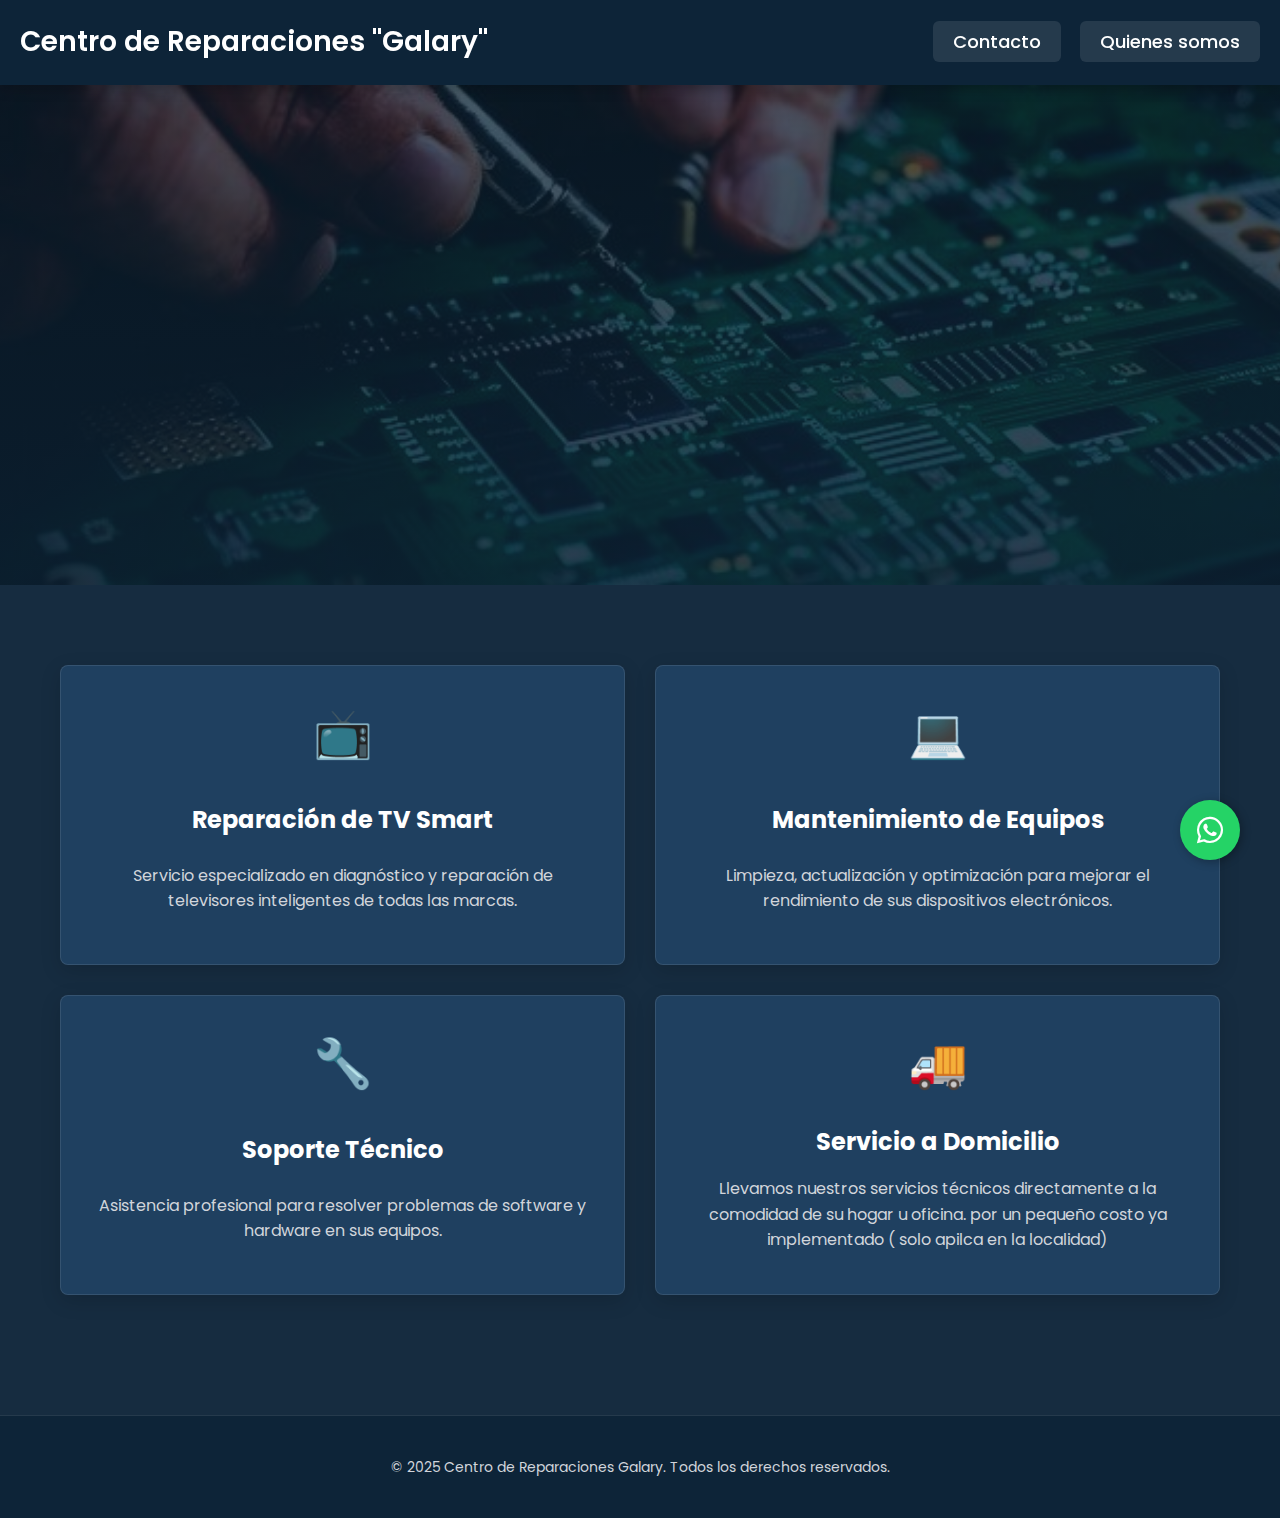
<file: CARRASCO/index.html>
<!DOCTYPE html>
<html lang="es">
<head>
    <meta charset="UTF-8">
    <meta name="viewport" content="width=device-width, initial-scale=1.0">
    <title>GALARY - Centro de Reparaciones</title>
    <link rel="preconnect" href="https://fonts.googleapis.com">
    <link rel="preconnect" href="https://fonts.gstatic.com" crossorigin>
    <link rel="stylesheet" href="galary.css">
    <link href="https://fonts.googleapis.com/css2?family=Poppins:wght@300;400;500;600;700&display=swap" rel="stylesheet">
    <link rel="stylesheet" href="https://cdnjs.cloudflare.com/ajax/libs/font-awesome/6.4.0/css/all.min.css">
</head>
<body>
    <header>
        <div class="ban">
            <h2>Centro de Reparaciones "Galary"</h2>
            <div class="nav-links">
                <a href="contacto.html">Contacto</a>
                <a href="QN.html">Quienes somos</a>
            </div>
        </div>
    </header>

    <div class="enca-img">
        <h1>Tu equipo en buenas manos</h1>
    </div>

    <div class="cont">
        <div class="con1 service-box">
            <div class="service-icon">📺</div>
            <h3>Reparación de TV Smart</h3>
            <p>Servicio especializado en diagnóstico y reparación de televisores inteligentes de todas las marcas.</p>
        </div>
        <div class="con2 service-box">
            <div class="service-icon">💻</div>
            <h3>Mantenimiento de Equipos</h3>
            <p>Limpieza, actualización y optimización para mejorar el rendimiento de sus dispositivos electrónicos.</p>
        </div>
        <div class="con3 service-box">
            <div class="service-icon">🔧</div>
            <h3>Soporte Técnico</h3>
            <p>Asistencia profesional para resolver problemas de software y hardware en sus equipos.</p>
        </div>
        <div class="con4 service-box">
            <div class="service-icon">🚚</div>
            <h3>Servicio a Domicilio</h3>
            <p>Llevamos nuestros servicios técnicos directamente a la comodidad de su hogar u oficina. por un pequeño costo ya implementado ( solo apilca en la localidad)</p>
        </div>
    </div>

    <footer>
        <div class="footer-content">
            <p>© 2025 Centro de Reparaciones Galary. Todos los derechos reservados.</p>
        </div>
    </footer>
      <!-- Botón flotante de WhatsApp -->
    <a href="https://wa.me/526632945402" class="whatsapp-float" target="_blank">
        <i class="fab fa-whatsapp"></i>
    </a>
</body>
</html>
</file>
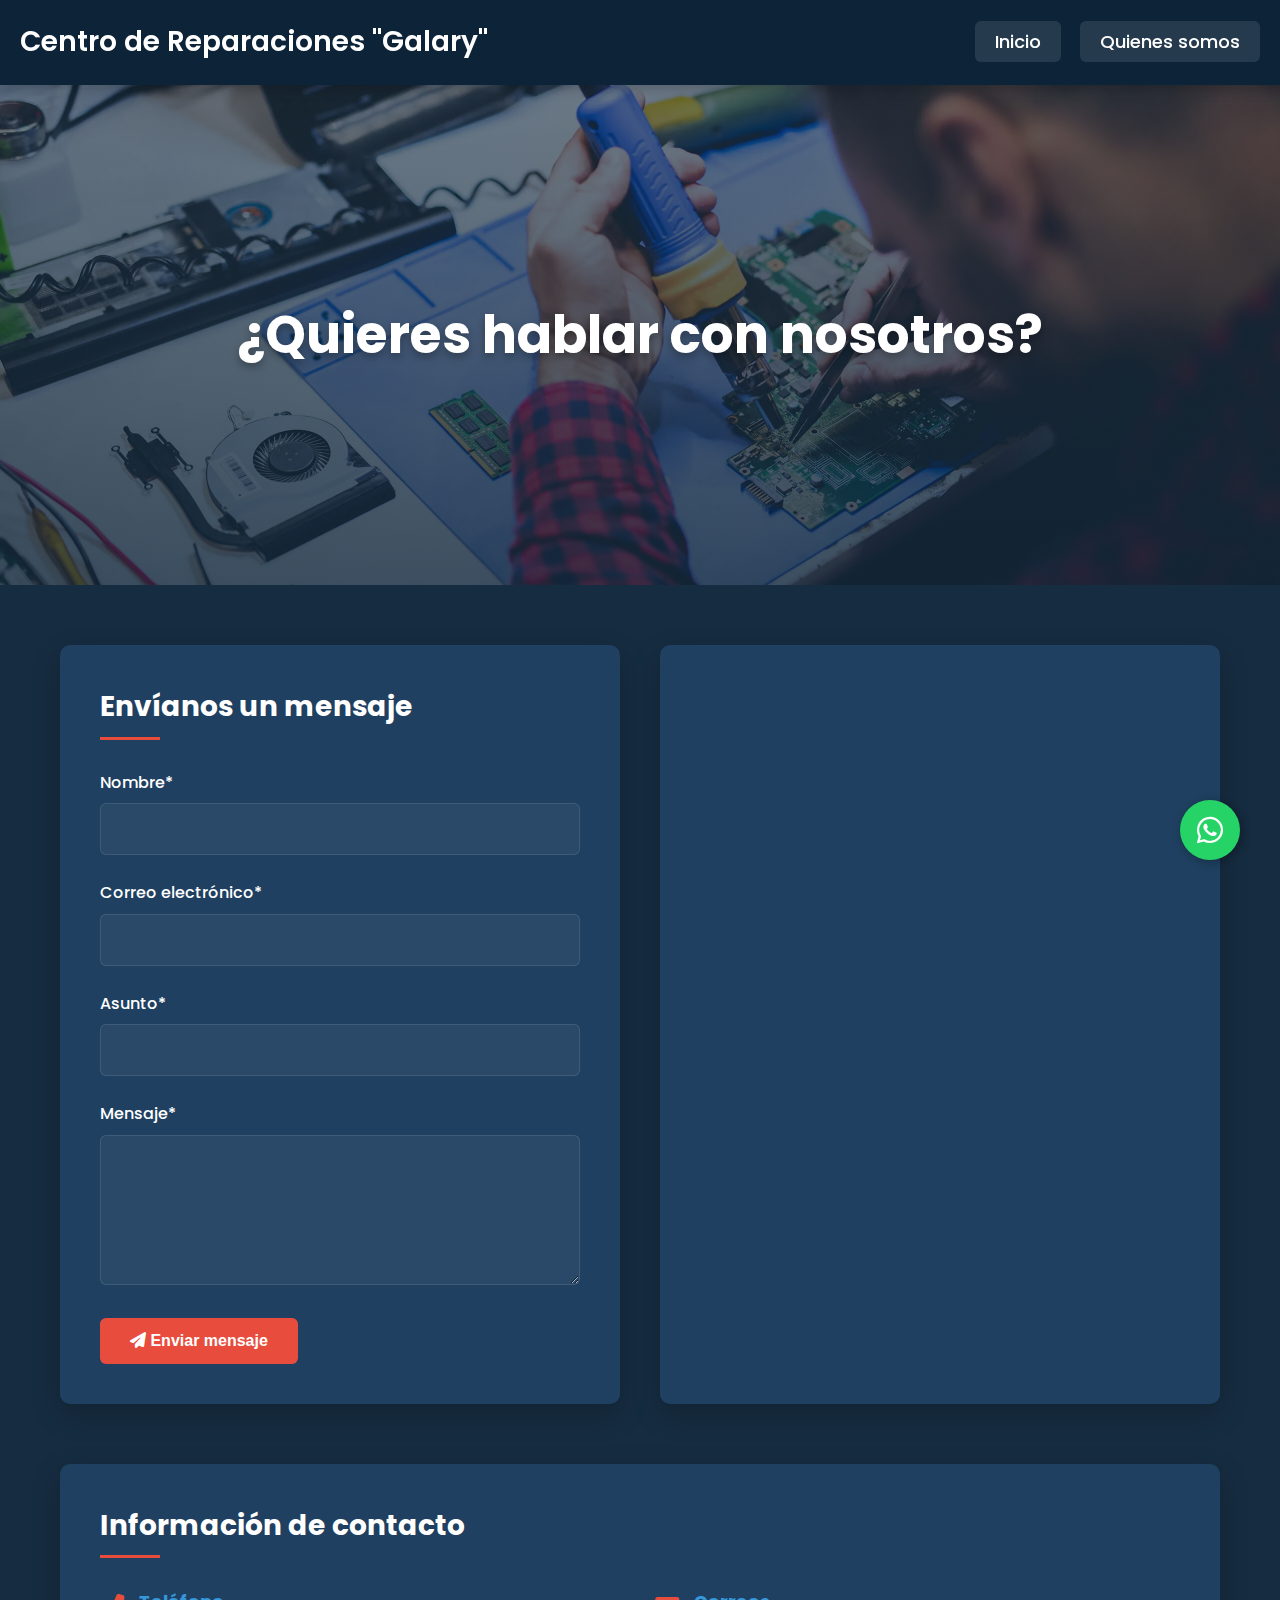
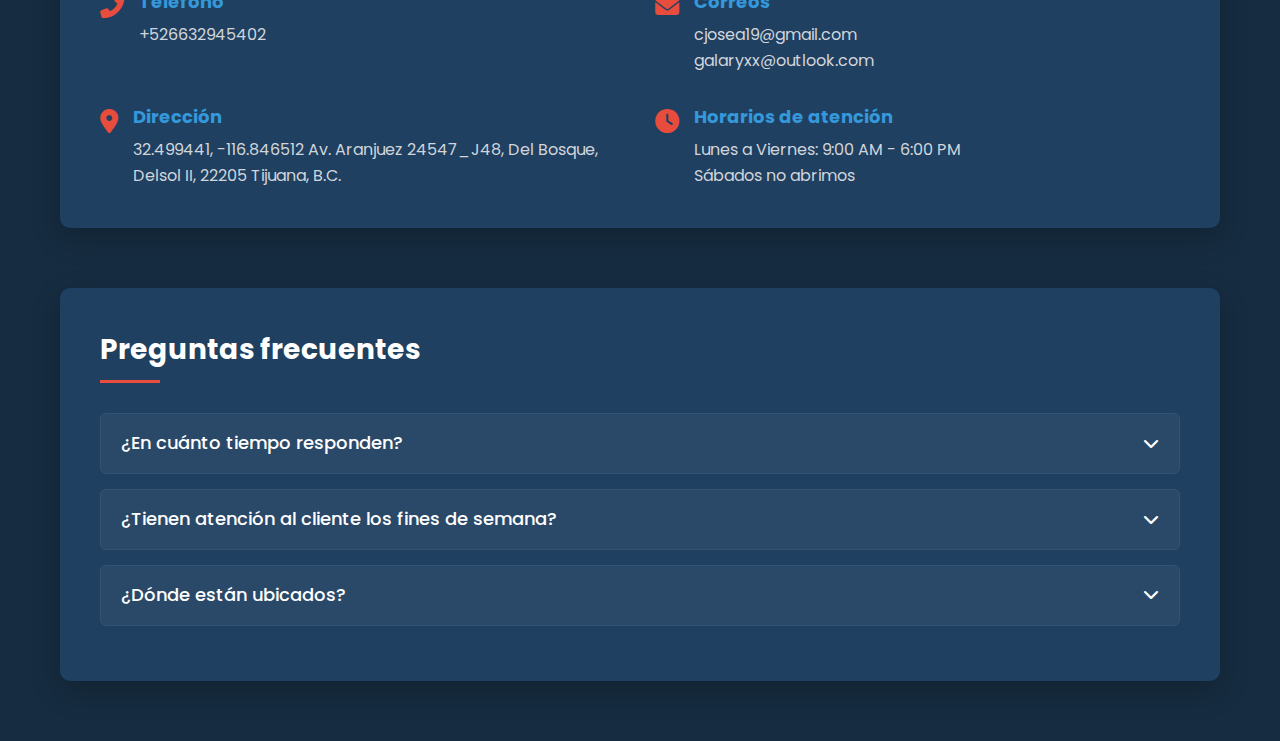
<file: CARRASCO/contacto.html>
<!DOCTYPE html>
<html lang="en">
<head>
    <link rel="stylesheet" href="contacto.css">
    <link href="https://fonts.googleapis.com/css2?family=Poppins:wght@300;400;500;600;700&display=swap" rel="stylesheet">
    <link rel="stylesheet" href="https://cdnjs.cloudflare.com/ajax/libs/font-awesome/6.4.0/css/all.min.css">
    <meta charset="UTF-8">
    <meta name="viewport" content="width=device-width, initial-scale=1.0">
    <title>Contacto - Centro de Reparaciones "Galary"</title>
   
</head>
<body>
    <header>
        <div class="ban">
            <h2>Centro de Reparaciones "Galary"</h2>
            <div class="nav-links">
                <a href="index.html">Inicio</a>
                <a href="QN.html">Quienes somos</a>
            </div>
        </div>
    </header>
    
    <div class="enca-img">
        <h1>¿Quieres hablar con nosotros?</h1>
    </div>
    
    <div class="container">
        <div class="contact-grid">
            <!-- Contact Form -->
            <div class="contact-form">
                <h2 class="form-title">Envíanos un mensaje</h2>
                <form id="contactForm" action="#" method="POST">
                    <div class="form-group">
                        <label for="name">Nombre*</label>
                        <input type="text" class="form-control" id="name" name="name" required>
                    </div>
                    
                    <div class="form-group">
                        <label for="email">Correo electrónico*</label>
                        <input type="email" class="form-control" id="email" name="email" required>
                    </div>
                    
                    <div class="form-group">
                        <label for="subject">Asunto*</label>
                        <input type="text" class="form-control" id="subject" name="subject" required>
                    </div>
                    
                    <div class="form-group">
                        <label for="message">Mensaje*</label>
                        <textarea class="form-control" id="message" name="message" required></textarea>
                    </div>
                    
                    <button type="submit" class="submit-btn">
                        <i class="fas fa-paper-plane"></i> Enviar mensaje
                    </button>
                </form>
            </div>
            
            <!-- Map Section -->
            <div class="map-section">
                <div class="map-wrapper">
                    <iframe 
                       src="https://www.google.com/maps/embed?pb=!1m14!1m12!1m3!1d210.31255694504762!2d-116.84649631839527!3d32.49940479720277!2m3!1f0!2f0!3f0!3m2!1i1024!2i768!4f13.1!5e0!3m2!1ses-419!2smx!4v1745276818478!5m2!1ses-419!2smx"
                        width="100%" 
                        height="100%" 
                        frameborder="0" 
                        style="border:0;" 
                        allowfullscreen="" 
                        aria-hidden="false" 
                        tabindex="0">
                    </iframe>
                </div>
            </div>
        </div>
        
        <!-- Contact Info Section -->
        <div class="contact-info">
            <h2 class="info-title">Información de contacto</h2>
            <div class="info-grid">
                <div class="info-item">
                    <div class="info-icon">
                        <i class="fas fa-phone-alt"></i>
                    </div>
                    <div class="info-content">
                        <h4>Teléfono</h4>
                        <p>+526632945402</p>
                    </div>
                </div>
                
                <div class="info-item">
                    <div class="info-icon">
                        <i class="fas fa-envelope"></i>
                    </div>
                    <div class="info-content">
                        <h4>Correos</h4>
                        <p> cjosea19@gmail.com </p>
                        <p>galaryxx@outlook.com</p>
                    </div>
                </div>
                
                <div class="info-item">
                    <div class="info-icon">
                        <i class="fas fa-map-marker-alt"></i>
                    </div>
                    <div class="info-content">
                        <h4>Dirección</h4>
                        <p>32.499441, -116.846512
                            Av. Aranjuez 24547_J48, Del Bosque, Delsol II, 22205 Tijuana, B.C.</p>
                    </div>
                </div>
                
                <div class="info-item">
                    <div class="info-icon">
                        <i class="fas fa-clock"></i>
                    </div>
                    <div class="info-content">
                        <h4>Horarios de atención</h4>
                        <p>Lunes a Viernes: 9:00 AM - 6:00 PM<br>Sábados no abrimos</p>
                    </div>
                </div>
            </div>
        </div>
        
        <!-- FAQ Section -->
        <div class="faq-section">
            <h2 class="faq-title">Preguntas frecuentes</h2>
            <div class="accordion">
                <div class="accordion-item">
                    <div class="accordion-header">
                        <h3>¿En cuánto tiempo responden?</h3>
                        <div class="accordion-icon">
                            <i class="fas fa-chevron-down"></i>
                        </div>
                    </div>
                    <div class="accordion-content">
                        <div class="accordion-content-inner">
                            <p>Respondemos a todas las consultas en un plazo máximo de 24 horas hábiles. Para casos urgentes, recomendamos contactarnos directamente por teléfono o WhatsApp.</p>
                        </div>
                    </div>
                </div>
                
                <div class="accordion-item">
                    <div class="accordion-header">
                        <h3>¿Tienen atención al cliente los fines de semana?</h3>
                        <div class="accordion-icon">
                            <i class="fas fa-chevron-down"></i>
                        </div>
                    </div>
                    <div class="accordion-content">
                        <div class="accordion-content-inner">
                            <p>Sí, ofrecemos atención al cliente</p>
                        </div>
                    </div>
                </div>
                
                <div class="accordion-item">
                    <div class="accordion-header">
                        <h3>¿Dónde están ubicados?</h3>
                        <div class="accordion-icon">
                            <i class="fas fa-chevron-down"></i>
                        </div>
                    </div>
                    <div class="accordion-content">
                        <div class="accordion-content-inner">
                            <p>Nuestras oficinas principales se encuentran en  Av. Aranjuez 24547_J48, Del Bosque, Delsol II, 22205 Tijuana, B.C.</p>
                        </div>
                    </div>
                </div>
                
                
            </div>
        </div>
    </div>
    
    <a href="https://wa.me/526632945402" class="whatsapp-float" target="_blank">
        <i class="fab fa-whatsapp"></i>
    </a>
    
    <script>
        // Accordion functionality
        document.querySelectorAll('.accordion-header').forEach(button => {
            button.addEventListener('click', () => {
                const accordionItem = button.parentNode;
                
                // Toggle active class
                accordionItem.classList.toggle('active');
                
                // Close other open items
                document.querySelectorAll('.accordion-item').forEach(item => {
                    if (item !== accordionItem && item.classList.contains('active')) {
                        item.classList.remove('active');
                    }
                });
            });
        });
        
        // Form submission
        document.getElementById('contactForm').addEventListener('submit', function(e) {
            e.preventDefault();
            
            // Simple form validation
            const name = document.getElementById('name').value;
            const email = document.getElementById('email').value;
            const subject = document.getElementById('subject').value;
            const message = document.getElementById('message').value;
            
            if (!name || !email || !subject || !message) {
                alert('Por favor, complete todos los campos requeridos.');
                return;
            }
            
            // Here you would typically send the form data to your server
            alert('¡Gracias por tu mensaje! Te responderemos a la brevedad.');
            this.reset();
        });
    </script>
</body>
</html>
</file>
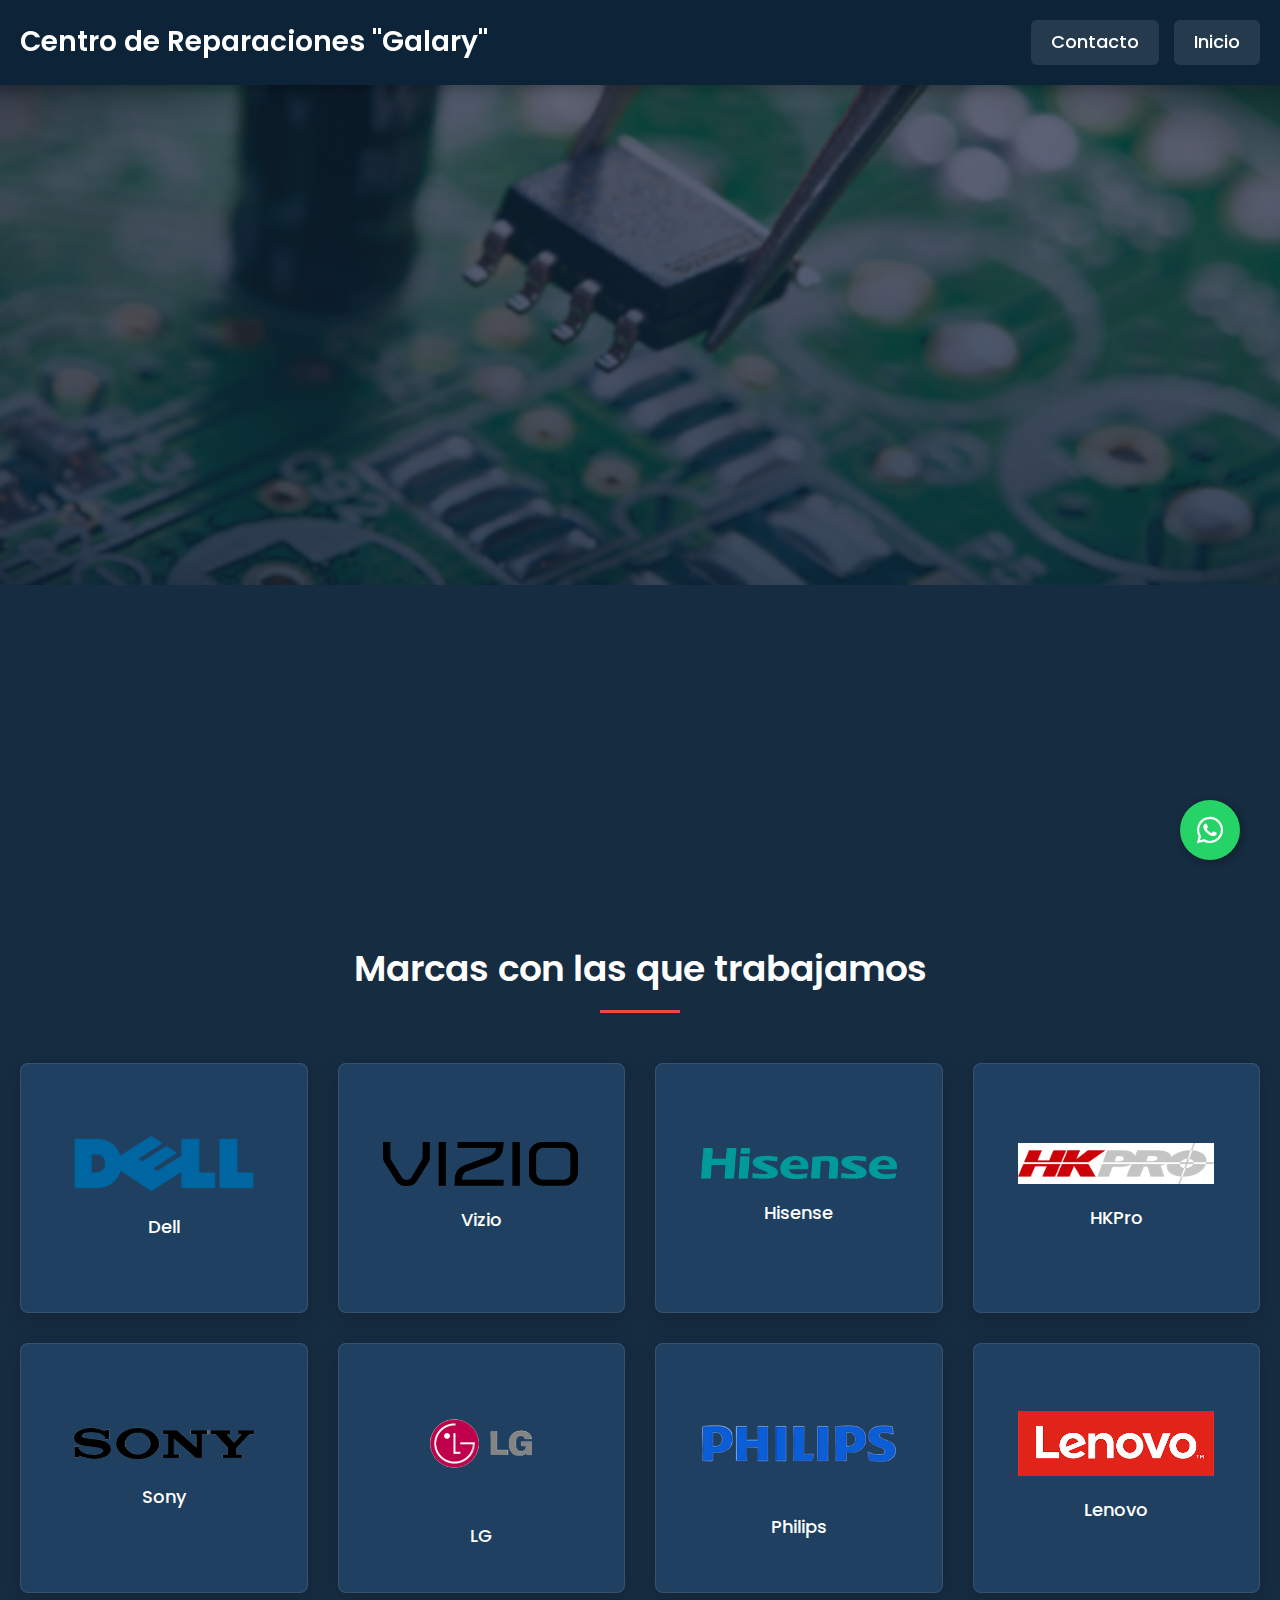
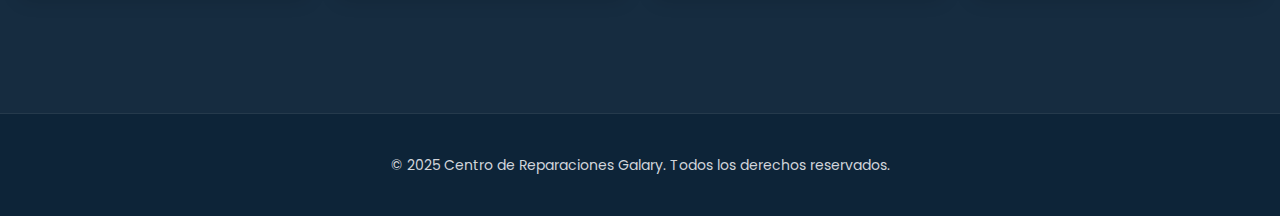
<file: CARRASCO/QN.html>
<!DOCTYPE html>
<html lang="es">
<head>
    <meta charset="UTF-8">
    <meta name="viewport" content="width=device-width, initial-scale=1.0">
    <title>Quienes Somos - Centro de Reparaciones Galary</title>
    <link rel="preconnect" href="https://fonts.googleapis.com">
    <link rel="stylesheet" href="QN.css">
    <link rel="preconnect" href="https://fonts.gstatic.com" crossorigin>
    <link href="https://fonts.googleapis.com/css2?family=Poppins:wght@300;400;500;600;700&display=swap" rel="stylesheet">
    <link rel="stylesheet" href="https://cdnjs.cloudflare.com/ajax/libs/font-awesome/6.4.0/css/all.min.css">
    <link href="https://fonts.googleapis.com/css2?family=Poppins:wght@300;400;500;600;700&display=swap" rel="stylesheet">
</head>
<body>
    <header>
        <div class="ban">
            <div class="logo">
                <h2>Centro de Reparaciones "Galary"</h2>
            </div>
            <div class="nav-links">
                <a href="contacto.html">Contacto</a>
                <a href="index.html">Inicio</a>
            </div>
        </div>
    </header>

    <div class="hero">
        <div class="hero-content">
            <h1>¿Quiénes Somos?</h1>
        </div>
    </div>

    <div class="intro">
        <h2>Equipo de técnicos especializados en reparación de TV SMART</h2>
        <p>Contamos con amplia experiencia en diferentes softwares y diversas marcas reconocidas del mercado para garantizar soluciones técnicas precisas y de alta calidad.</p>
    </div>

    <div class="brands-section">
        <h2 class="section-title">Marcas con las que trabajamos</h2>
        <div class="brand-container">
            <div class="brand-box">
                <img src="Dell_Logo.png" alt="Dell">
                <h3>Dell</h3>
            </div>
            <div class="brand-box">
                <img src="visio logo.png" alt="Vizio">
                <h3>Vizio</h3>
            </div>
            <div class="brand-box">
                <img src="Hisens logo.png" alt="Hisense">
                <h3>Hisense</h3>
            </div>
            <div class="brand-box">
                <img src="hkpro.png" alt="HKPro">
                <h3>HKPro</h3>
            </div>
            <div class="brand-box">
                <img src="sony loog.png" alt="Sony">
                <h3>Sony</h3>
            </div>
            <div class="brand-box">
                <img src="lg logo (1).png" alt="LG">
                <h3>LG</h3>
            </div>
            <div class="brand-box">
                <img src="philips logo (1).png" alt="Philips">
                <h3>Philips</h3>
            </div>
            <div class="brand-box">
                <img src="lenovo logo.png" alt="Lenovo">
                <h3>Lenovo</h3>
            </div>
        </div>
    </div>

    <footer>
        <div class="footer-content">
            <p>© 2025 Centro de Reparaciones Galary. Todos los derechos reservados.</p>
        </div>
    </footer>
    <a href="https://wa.me/526632945402" class="whatsapp-float" target="_blank">
        <i class="fab fa-whatsapp"></i>
    </a>
</body>
</html>
</file>
<file: CARRASCO/galary.css>
* {
            padding: 0;
            margin: 0;
            box-sizing: border-box;
        }

        :root {
            --primary-dark: #0d2438;
            --primary: #1e3a54;
            --secondary: #3498db;
            --accent: #e74c3c;
            --text-light: #ffffff;
            --text-muted: #d1d5db;
            --bg-main: #162c40;
            --bg-dark: #0f1e2c;
            --bg-light: #1f4060;
            --border-color: rgba(255, 255, 255, 0.1);
        }

        body {
            background-color: var(--bg-main);
            color: var(--text-light);
            font-family: 'Poppins', sans-serif;
            line-height: 1.6;
        }

        header {
            width: 100%;
            background-color: var(--primary-dark);
            box-shadow: 0 4px 12px rgba(0, 0, 0, 0.2);
            position: sticky;
            top: 0;
            z-index: 100;
        }

        .ban {
            display: flex;
            align-items: center;
            justify-content: space-between;
            padding: 20px;
            max-width: 1400px;
            margin: 0 auto;
        }

        .ban h2 {
            font-size: 28px;
            font-weight: 600;
            color: var(--text-light);
        }

        .ban a {
            color: var(--text-light);
            text-decoration: none;
            font-size: 18px;
            font-weight: 500;
            padding: 8px 20px;
            border-radius: 6px;
            transition: all 0.3s ease;
            background-color: rgba(255, 255, 255, 0.1);
            margin-left: 15px;
        }

        .ban a:hover {
            background-color: var(--accent);
            transform: translateY(-3px);
            box-shadow: 0 5px 15px rgba(231, 76, 60, 0.3);
        }

        .enca-img {
            width: 100%;
            height: 500px;
            background-image: url(bangala.jpg);
            background-size: cover;
            background-position: center;
            position: relative;
            display: flex;
            align-items: center;
            justify-content: center;
            text-align: center;
        }

        .enca-img:before {
            content: '';
            position: absolute;
            top: 0;
            left: 0;
            width: 100%;
            height: 100%;
            background: linear-gradient(0deg, rgba(13, 36, 56, 0.8) 0%, rgba(13, 36, 56, 0.6) 100%);
        }

        .enca-img h1 {
            font-size: 52px;
            font-weight: 700;
            color: var(--text-light);
            position: relative;
            z-index: 10;
            opacity: 0;
            animation: fadeSlide 1.2s ease-out forwards;
            text-shadow: 0 4px 8px rgba(0, 0, 0, 0.3);
        }

        .cont {
            display: grid;
            grid-template-columns: repeat(2, 1fr);
            gap: 30px;
            padding: 80px 20px;
            max-width: 1200px;
            margin: 0 auto;
        }

        .con1, .con2, .con3, .con4 {
            background-color: var(--bg-light);
            border-radius: 8px;
            padding: 30px;
            box-shadow: 0 6px 20px rgba(0, 0, 0, 0.15);
            border: 1px solid var(--border-color);
            transition: all 0.3s ease;
            height: 300px;
            display: flex;
            flex-direction: column;
            justify-content: space-between;
        }

        .con1:hover, .con2:hover, .con3:hover, .con4:hover {
            transform: translateY(-10px);
            box-shadow: 0 15px 30px rgba(0, 0, 0, 0.3);
            border-color: var(--secondary);
        }

        /* Contenido adicional para las cajas */
        .service-box {
            text-align: center;
        }

        .service-box h3 {
            font-size: 24px;
            margin-bottom: 15px;
            color: var(--text-light);
        }

        .service-box p {
            color: var(--text-muted);
            margin-bottom: 20px;
        }

        .service-icon {
            font-size: 48px;
            margin-bottom: 20px;
            color: var(--accent);
        }

        footer {
            background-color: var(--primary-dark);
            padding: 40px 20px;
            margin-top: 40px;
            text-align: center;
            border-top: 1px solid var(--border-color);
        }

        .footer-content {
            max-width: 1200px;
            margin: 0 auto;
        }

        .footer-content p {
            color: var(--text-muted);
            font-size: 14px;
        }

        @keyframes fadeSlide {
            from {
                opacity: 0;
                transform: translateY(-30px);
            }
            to {
                opacity: 1;
                transform: translateY(0);
            }
        }

        @media (max-width: 992px) {
            .ban {
                flex-direction: column;
                align-items: flex-start;
            }
            
            .ban h2 {
                margin-bottom: 15px;
            }
            
            .enca-img h1 {
                font-size: 42px;
            }
            
            .cont {
                grid-template-columns: 1fr;
            }
        }

        @media (max-width: 768px) {
            .ban a {
                margin: 5px;
                display: inline-block;
            }
            
            .enca-img h1 {
                font-size: 36px;
            }
            
            .con1, .con2, .con3, .con4 {
                height: auto;
                min-height: 250px;
            }
        }
        .whatsapp-float {
            position: fixed;
            width: 60px;
            height: 60px;
            bottom: 40px;
            right: 40px;
            background-color: #25d366;
            color: #FFF;
            border-radius: 50px;
            text-align: center;
            text-decoration: none;
            font-size: 30px;
            box-shadow: 2px 2px 10px rgba(0, 0, 0, 0.3);
            z-index: 100;
            display: flex;
            justify-content: center;
            align-items: center;
            transition: all 0.3s ease;
        }

        .whatsapp-float:hover {
            background-color: #128C7E;
            transform: scale(1.1);
        }
        
        .whatsapp-float i {
            margin-top: 0;
        }
        
        /* Animación de pulso para llamar más la atención */
        @keyframes pulse {
            0% {
                transform: scale(1);
                box-shadow: 0 0 0 0 rgba(37, 211, 102, 0.7);
            }
            
            70% {
                transform: scale(1.05);
                box-shadow: 0 0 0 10px rgba(37, 211, 102, 0);
            }
            
            100% {
                transform: scale(1);
                box-shadow: 0 0 0 0 rgba(37, 211, 102, 0);
            }
        }
        
        .whatsapp-float {
            animation: pulse 2s infinite;
        }
        
        /* Ajustamos la posición en pantallas pequeñas */
        @media screen and (max-width: 767px) {
            .whatsapp-float {
                width: 50px;
                height: 50px;
                bottom: 20px;
                right: 20px;
                font-size: 22px;
            }
        }
</file>
<file: CARRASCO/contacto.css>
* {
    padding: 0;
    margin: 0;
    box-sizing: border-box;
}

:root {
    --primary-dark: #0d2438;
    --primary: #1e3a54;
    --secondary: #3498db;
    --accent: #e74c3c;
    --text-light: #ffffff;
    --text-muted: #d1d5db;
    --bg-main: #162c40;
    --bg-dark: #0f1e2c;
    --bg-light: #1f4060;
    --border-color: rgba(255, 255, 255, 0.1);
}

body {
    background-color: var(--bg-main);
    color: var(--text-light);
    font-family: 'Poppins', sans-serif;
    line-height: 1.6;
}

header {
    width: 100%;
    background-color: var(--primary-dark);
    box-shadow: 0 4px 12px rgba(0, 0, 0, 0.2);
    position: sticky;
    top: 0;
    z-index: 100;
}

.ban {
    display: flex;
    align-items: center;
    justify-content: space-between;
    padding: 20px;
    max-width: 1400px;
    margin: 0 auto;
}

.ban h2 {
    font-size: 28px;
    font-weight: 600;
    color: var(--text-light);
}

.ban a {
    color: var(--text-light);
    text-decoration: none;
    font-size: 18px;
    font-weight: 500;
    padding: 8px 20px;
    border-radius: 6px;
    transition: all 0.3s ease;
    background-color: rgba(255, 255, 255, 0.1);
    margin-left: 15px;
}

.ban a:hover {
    background-color: var(--accent);
    transform: translateY(-3px);
    box-shadow: 0 5px 15px rgba(231, 76, 60, 0.3);
}

.enca-img {
    width: 100%;
    height: 500px;
    background-image: url(banimg.webp);
    background-size: cover;
    background-position: center;
    position: relative;
    display: flex;
    align-items: center;
    justify-content: center;
    text-align: center;
}

.enca-img:before {
    content: '';
    position: absolute;
    top: 0;
    left: 0;
    width: 100%;
    height: 100%;
    background: linear-gradient(0deg, rgba(13, 36, 56, 0.8) 0%, rgba(13, 36, 56, 0.6) 100%);
}
.enca-img h1 {
    font-size: 52px;
    font-weight: 700;
    position: relative;
    z-index: 10;
    animation: fadeSlide 1.2s ease-out forwards;
    text-shadow: 0 4px 8px rgba(0, 0, 0, 0.3);
}

@keyframes fadeSlide {
    from {
        opacity: 0;
        transform: translateY(-30px);
    }
    to {
        opacity: 1;
        transform: translateY(0);
    }
}

.container {
    max-width: 1200px;
    margin: 60px auto;
    padding: 0 20px;
}

.contact-grid {
    display: grid;
    grid-template-columns: 1fr 1fr;
    gap: 40px;
    margin-bottom: 60px;
}

/* Contact Form Styles */
.contact-form {
    background-color: var(--bg-light);
    padding: 40px;
    border-radius: 10px;
    box-shadow: 0 10px 30px rgba(0, 0, 0, 0.2);
}

.form-title {
    font-size: 28px;
    margin-bottom: 30px;
    position: relative;
    padding-bottom: 10px;
}

.form-title:after {
    content: '';
    position: absolute;
    left: 0;
    bottom: 0;
    width: 60px;
    height: 3px;
    background-color: var(--accent);
}

.form-group {
    margin-bottom: 25px;
}

.form-group label {
    display: block;
    margin-bottom: 8px;
    font-weight: 500;
}

.form-control {
    width: 100%;
    padding: 15px;
    border: 1px solid var(--border-color);
    border-radius: 6px;
    background-color: rgba(255, 255, 255, 0.05);
    color: var(--text-light);
    font-family: 'Poppins', sans-serif;
    transition: all 0.3s ease;
}

.form-control:focus {
    outline: none;
    border-color: var(--secondary);
    box-shadow: 0 0 0 3px rgba(52, 152, 219, 0.3);
}

textarea.form-control {
    min-height: 150px;
    resize: vertical;
}

.submit-btn {
    background-color: var(--accent);
    color: var(--text-light);
    border: none;
    padding: 14px 30px;
    border-radius: 6px;
    font-size: 16px;
    font-weight: 600;
    cursor: pointer;
    transition: all 0.3s ease;
    display: inline-block;
}

.submit-btn:hover {
    background-color: #c0392b;
    transform: translateY(-3px);
    box-shadow: 0 5px 15px rgba(231, 76, 60, 0.3);
}

/* Map Section */
.map-section {
    background-color: var(--bg-light);
    border-radius: 10px;
    overflow: hidden;
    box-shadow: 0 10px 30px rgba(0, 0, 0, 0.2);
}

.map-wrapper {
    height: 100%;
    min-height: 450px;
}

/* Contact Info */
.contact-info {
    margin-top: 60px;
    background-color: var(--bg-light);
    padding: 40px;
    border-radius: 10px;
    box-shadow: 0 10px 30px rgba(0, 0, 0, 0.2);
}

.info-title {
    font-size: 28px;
    margin-bottom: 30px;
    position: relative;
    padding-bottom: 10px;
}

.info-title:after {
    content: '';
    position: absolute;
    left: 0;
    bottom: 0;
    width: 60px;
    height: 3px;
    background-color: var(--accent);
}

.info-grid {
    display: grid;
    grid-template-columns: repeat(2, 1fr);
    gap: 30px;
}

.info-item {
    display: flex;
    align-items: flex-start;
}

.info-icon {
    font-size: 24px;
    color: var(--accent);
    margin-right: 15px;
    width: 24px;
    text-align: center;
}

.info-content h4 {
    font-size: 18px;
    margin-bottom: 5px;
    color: var(--secondary);
}

.info-content p {
    color: var(--text-muted);
}

/* FAQ Section */
.faq-section {
    margin-top: 60px;
    background-color: var(--bg-light);
    padding: 40px;
    border-radius: 10px;
    box-shadow: 0 10px 30px rgba(0, 0, 0, 0.2);
}

.faq-title {
    font-size: 28px;
    margin-bottom: 30px;
    position: relative;
    padding-bottom: 10px;
}

.faq-title:after {
    content: '';
    position: absolute;
    left: 0;
    bottom: 0;
    width: 60px;
    height: 3px;
    background-color: var(--accent);
}

.accordion {
    margin-top: 20px;
}

.accordion-item {
    margin-bottom: 15px;
    border: 1px solid var(--border-color);
    border-radius: 6px;
    overflow: hidden;
}

.accordion-header {
    background-color: rgba(255, 255, 255, 0.05);
    padding: 15px 20px;
    cursor: pointer;
    position: relative;
    transition: all 0.3s ease;
    display: flex;
    align-items: center;
    justify-content: space-between;
}

.accordion-header:hover {
    background-color: rgba(255, 255, 255, 0.1);
}

.accordion-header h3 {
    font-size: 18px;
    font-weight: 500;
}

.accordion-icon {
    transition: transform 0.3s ease;
}

.accordion-content {
    background-color: rgba(255, 255, 255, 0.03);
    padding: 0;
    max-height: 0;
    overflow: hidden;
    transition: max-height 0.3s ease, padding 0.3s ease;
}

.accordion-content-inner {
    padding: 0 20px;
}

.accordion-item.active .accordion-header {
    background-color: rgba(52, 152, 219, 0.1);
}

.accordion-item.active .accordion-icon {
    transform: rotate(180deg);
}

.accordion-item.active .accordion-content {
    padding: 20px;
    max-height: 1000px;
}

.whatsapp-float {
    position: fixed;
    width: 60px;
    height: 60px;
    bottom: 40px;
    right: 40px;
    background-color: #25d366;
    color: #FFF;
    border-radius: 50px;
    text-align: center;
    text-decoration: none;
    font-size: 30px;
    box-shadow: 2px 2px 10px rgba(0, 0, 0, 0.3);
    z-index: 100;
    display: flex;
    justify-content: center;
    align-items: center;
    transition: all 0.3s ease;
    animation: pulse 2s infinite;
}

.whatsapp-float:hover {
    background-color: #128C7E;
    transform: scale(1.1);
}

@keyframes pulse {
    0% {
        transform: scale(1);
        box-shadow: 0 0 0 0 rgba(37, 211, 102, 0.7);
    }
    
    70% {
        transform: scale(1.05);
        box-shadow: 0 0 0 10px rgba(37, 211, 102, 0);
    }
    
    100% {
        transform: scale(1);
        box-shadow: 0 0 0 0 rgba(37, 211, 102, 0);
    }
}

@media (max-width: 992px) {
    .ban {
        flex-direction: column;
        align-items: flex-start;
    }
    
    .ban h2 {
        margin-bottom: 15px;
    }
    
    .enca-img h1 {
        font-size: 42px;
    }
    
    .contact-grid {
        grid-template-columns: 1fr;
    }
    
    .info-grid {
        grid-template-columns: 1fr;
    }
}

@media (max-width: 768px) {
    .ban a {
        margin: 5px;
        display: inline-block;
    }
    
    .enca-img h1 {
        font-size: 36px;
    }
    
    .whatsapp-float {
        width: 50px;
        height: 50px;
        bottom: 20px;
        right: 20px;
        font-size: 22px;
    }
}
</file>
<file: CARRASCO/QN.css>
* {
            padding: 0;
            margin: 0;
            box-sizing: border-box;
        }

        :root {
            --primary-dark: #0d2438;
            --primary: #1e3a54;
            --secondary: #3498db;
            --accent: #e74c3c;
            --text-light: #ffffff;
            --text-muted: #d1d5db;
            --bg-main: #162c40;
            --bg-dark: #0f1e2c;
            --bg-light: #1f4060;
            --border-color: rgba(255, 255, 255, 0.1);
        }

        body {
            background-color: var(--bg-main);
            color: var(--text-light);
            font-family: 'Poppins', sans-serif;
            line-height: 1.6;
        }

        header {
            width: 100%;
            background-color: var(--primary-dark);
            box-shadow: 0 4px 12px rgba(0, 0, 0, 0.2);
            position: sticky;
            top: 0;
            z-index: 100;
        }

        .ban {
            display: flex;
            align-items: center;
            justify-content: space-between;
            padding: 20px;
            max-width: 1400px;
            margin: 0 auto;
        }

        .logo {
            display: flex;
            align-items: center;
        }

        .logo h2 {
            font-size: 28px;
            font-weight: 600;
            color: var(--text-light);
        }

        .nav-links {
            display: flex;
            gap: 15px;
        }

        .nav-links a {
            color: var(--text-light);
            text-decoration: none;
            font-size: 18px;
            font-weight: 500;
            padding: 8px 20px;
            border-radius: 6px;
            transition: all 0.3s ease;
            background-color: rgba(255, 255, 255, 0.1);
        }

        .nav-links a:hover {
            background-color: var(--accent);
            transform: translateY(-3px);
            box-shadow: 0 5px 15px rgba(231, 76, 60, 0.3);
        }

        .hero {
            width: 100%;
            height: 500px;
            background-image: url(electronica01.png);
            background-size: cover;
            background-position: center;
            position: relative;
            display: flex;
            align-items: center;
            justify-content: center;
            text-align: center;
        }

        .hero:before {
            content: '';
            position: absolute;
            top: 0;
            left: 0;
            width: 100%;
            height: 100%;
            background: linear-gradient(0deg, rgba(13, 36, 56, 0.8) 0%, rgba(13, 36, 56, 0.6) 100%);
        }

        .hero-content {
            position: relative;
            z-index: 10;
            max-width: 800px;
            padding: 0 20px;
        }

        .hero h1 {
            font-size: 52px;
            font-weight: 700;
            margin-bottom: 20px;
            opacity: 0;
            animation: fadeUp 1.2s ease forwards;
            color: var(--text-light);
        }

        .intro {
            padding: 80px 20px;
            max-width: 1200px;
            margin: 0 auto;
            text-align: center;
            opacity: 0;
            animation: fadeUp 1.2s ease 0.3s forwards;
        }

        .intro h2 {
            font-size: 28px;
            font-weight: 600;
            line-height: 1.4;
            margin-bottom: 30px;
            color: var(--text-light);
        }

        .intro p {
            font-size: 18px;
            max-width: 800px;
            margin: 0 auto;
            color: var(--text-muted);
        }

        .brands-section {
            padding: 40px 20px 80px;
            max-width: 1400px;
            margin: 0 auto;
        }

        .section-title {
            text-align: center;
            font-size: 36px;
            font-weight: 600;
            margin-bottom: 50px;
            color: var(--text-light);
            position: relative;
            padding-bottom: 15px;
        }

        .section-title:after {
            content: '';
            position: absolute;
            bottom: 0;
            left: 50%;
            transform: translateX(-50%);
            width: 80px;
            height: 3px;
            background: var(--accent);
        }

        .brand-container {
            display: grid;
            grid-template-columns: repeat(auto-fill, minmax(250px, 1fr));
            gap: 30px;
            margin-top: 40px;
        }

        .brand-box {
            background-color: var(--bg-light);
            border-radius: 8px;
            overflow: hidden;
            display: flex;
            flex-direction: column;
            align-items: center;
            justify-content: center;
            padding: 40px 20px;
            transition: all 0.3s ease;
            border: 1px solid var(--border-color);
            height: 250px;
            box-shadow: 0 6px 20px rgba(0, 0, 0, 0.15);
        }

        .brand-box:hover {
            transform: translateY(-10px);
            box-shadow: 0 15px 30px rgba(0, 0, 0, 0.3);
            border-color: var(--secondary);
        }

        .brand-box img {
            width: 80%;
            max-height: 70%;
            object-fit: contain;
            transition: all 0.4s ease;
        }

        .brand-box:hover img {
            transform: scale(1.1);
        }

        .brand-box h3 {
            font-size: 18px;
            margin-top: 20px;
            font-weight: 500;
            text-align: center;
            color: var(--text-light);
        }

        footer {
            background-color: var(--primary-dark);
            padding: 40px 20px;
            margin-top: 40px;
            text-align: center;
            border-top: 1px solid var(--border-color);
        }

        .footer-content {
            max-width: 1200px;
            margin: 0 auto;
        }

        .footer-content p {
            color: var(--text-muted);
            font-size: 14px;
        }

        @keyframes fadeUp {
            from {
                opacity: 0;
                transform: translateY(30px);
            }
            to {
                opacity: 1;
                transform: translateY(0);
            }
        }

        @media (max-width: 992px) {
            .ban {
                flex-direction: column;
            }
            
            .logo {
                margin-bottom: 15px;
            }
            
            .hero h1 {
                font-size: 42px;
            }
            
            .intro h2 {
                font-size: 24px;
            }
        }

        @media (max-width: 768px) {
            .nav-links {
                flex-direction: column;
                align-items: center;
                gap: 10px;
            }
            
            .hero h1 {
                font-size: 36px;
            }
            
            .brand-container {
                grid-template-columns: repeat(auto-fill, minmax(200px, 1fr));
            }
            
            .brand-box {
                height: 220px;
            }
        }
        .whatsapp-float {
            position: fixed;
            width: 60px;
            height: 60px;
            bottom: 40px;
            right: 40px;
            background-color: #25d366;
            color: #FFF;
            border-radius: 50px;
            text-align: center;
            text-decoration: none;
            font-size: 30px;
            box-shadow: 2px 2px 10px rgba(0, 0, 0, 0.3);
            z-index: 100;
            display: flex;
            justify-content: center;
            align-items: center;
            transition: all 0.3s ease;
        }

        .whatsapp-float:hover {
            background-color: #128C7E;
            transform: scale(1.1);
        }
        
        .whatsapp-float i {
            margin-top: 0;
        }
        
        /* Animación de pulso para llamar más la atención */
        @keyframes pulse {
            0% {
                transform: scale(1);
                box-shadow: 0 0 0 0 rgba(37, 211, 102, 0.7);
            }
            
            70% {
                transform: scale(1.05);
                box-shadow: 0 0 0 10px rgba(37, 211, 102, 0);
            }
            
            100% {
                transform: scale(1);
                box-shadow: 0 0 0 0 rgba(37, 211, 102, 0);
            }
        }
        
        .whatsapp-float {
            animation: pulse 2s infinite;
        }
        
        /* Ajustamos la posición en pantallas pequeñas */
        @media screen and (max-width: 767px) {
            .whatsapp-float {
                width: 50px;
                height: 50px;
                bottom: 20px;
                right: 20px;
                font-size: 22px;
            }
        }
</file>
